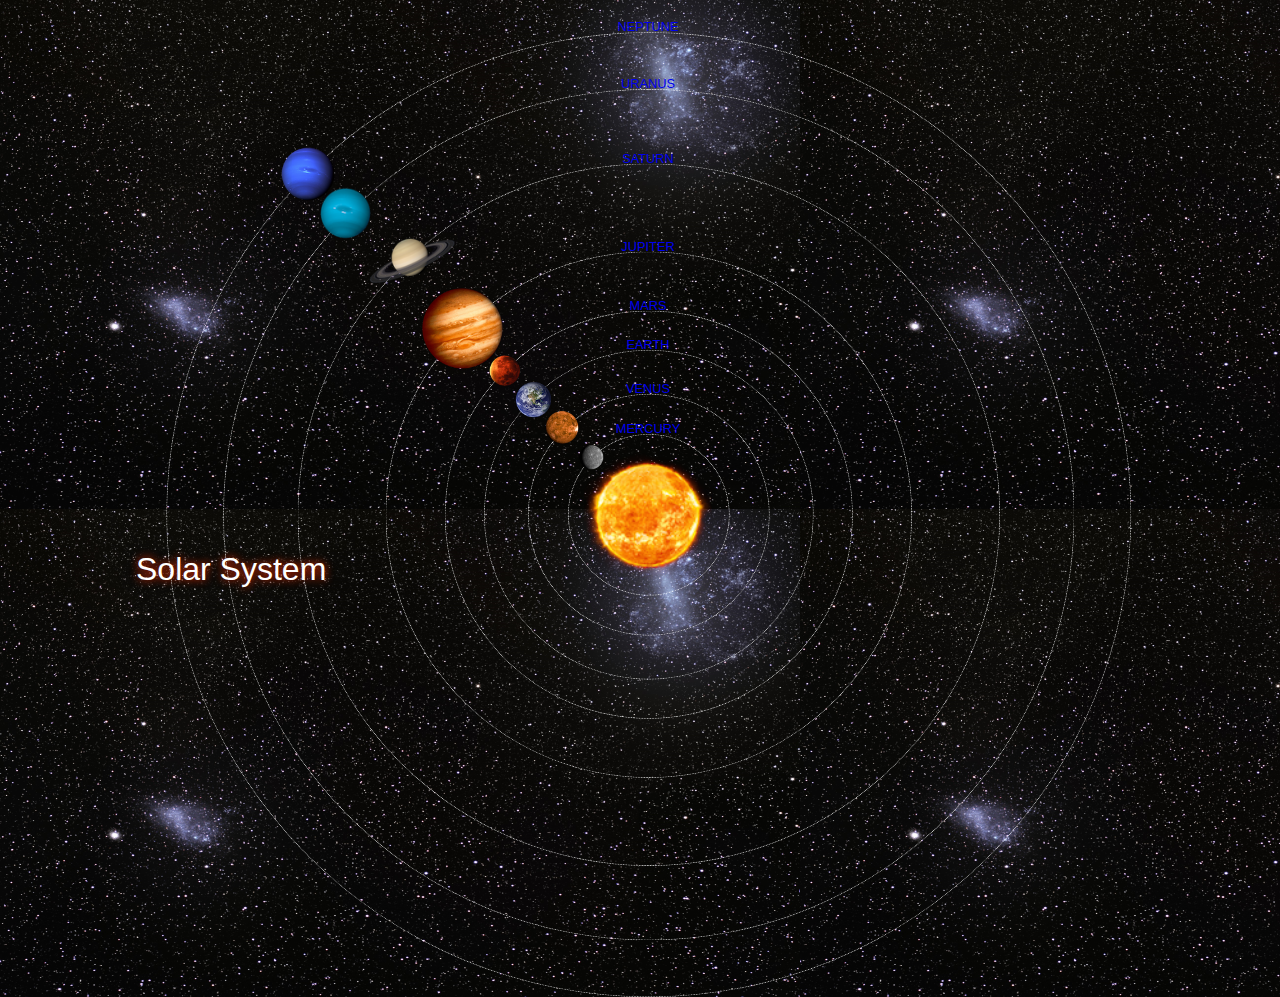
<file: index.html>
<!DOCTYPE html>
<html>

    <head>
        <title>Solar System</title>
        <link rel="stylesheet" href="style.css" />
    </head>

    <body>
        <div id="container">
            <h1>Solar System</h1>
            <a href="sun.html"><img src="images/sun.png" id="sun" /></a>

            <div id="neptune-orbit">
                <a href="neptune.html"><img src="images/neptune.png" id="neptune" /></a>
            </div>
            <div id="neptune-label" class="label-box">
                <a href="neptune.html">NEPTUNE</a>
            </div>

            <div id="uranus-orbit">
                <a href="uranus.html"><img src="images/uranus.png" id="uranus" /></a>
            </div>
            <div id="uranus-label" class="label-box">
                <a href="uranus.html">URANUS</a>
            </div>

            <div id="saturn-orbit">
                <a href="saturn.html"><img src="images/saturn.png" id="saturn" /></a>
            </div>
            <div id="saturn-label" class="label-box">
                <a href="saturn.html">SATURN</a>
            </div>

            <div id="jupiter-orbit">
                <a href="jupiter.html"><img src="images/jupiter.png" id="jupiter" /></a>
            </div>
            <div id="jupiter-label" class="label-box">
                <a href="jupiter.html">JUPITER</a>
            </div>

            <div id="mars-orbit">
                <a href="mars.html"><img src="images/mars.png" id="mars" /></a>
            </div>
            <div id="mars-label" class="label-box">
                <a href="mars.html">MARS</a>
            </div>

            <div id="earth-orbit">
                <a href="earth.html"><img src="images/earth.png" id="earth" /></a>
            </div>
            <div id="earth-label" class="label-box">
                <a href="earth.html">EARTH</a>
            </div>

            <div id="venus-orbit">
                <a href="venus.html"><img src="images/venus.png" id="venus" /></a>
            </div>
            <div id="venus-label" class="label-box">
                <a href="venus.html">VENUS</a>
            </div>

            <div id="mercury-orbit">
                <a href="mercury.html"><img src="images/mercury.png" id="mercury" /></a>
            </div>
            <div id="mercury-label" class="label-box">
                <a href="mercury.html">MERCURY</a>
            </div>
        </div>
    </body>

</html>
</file>
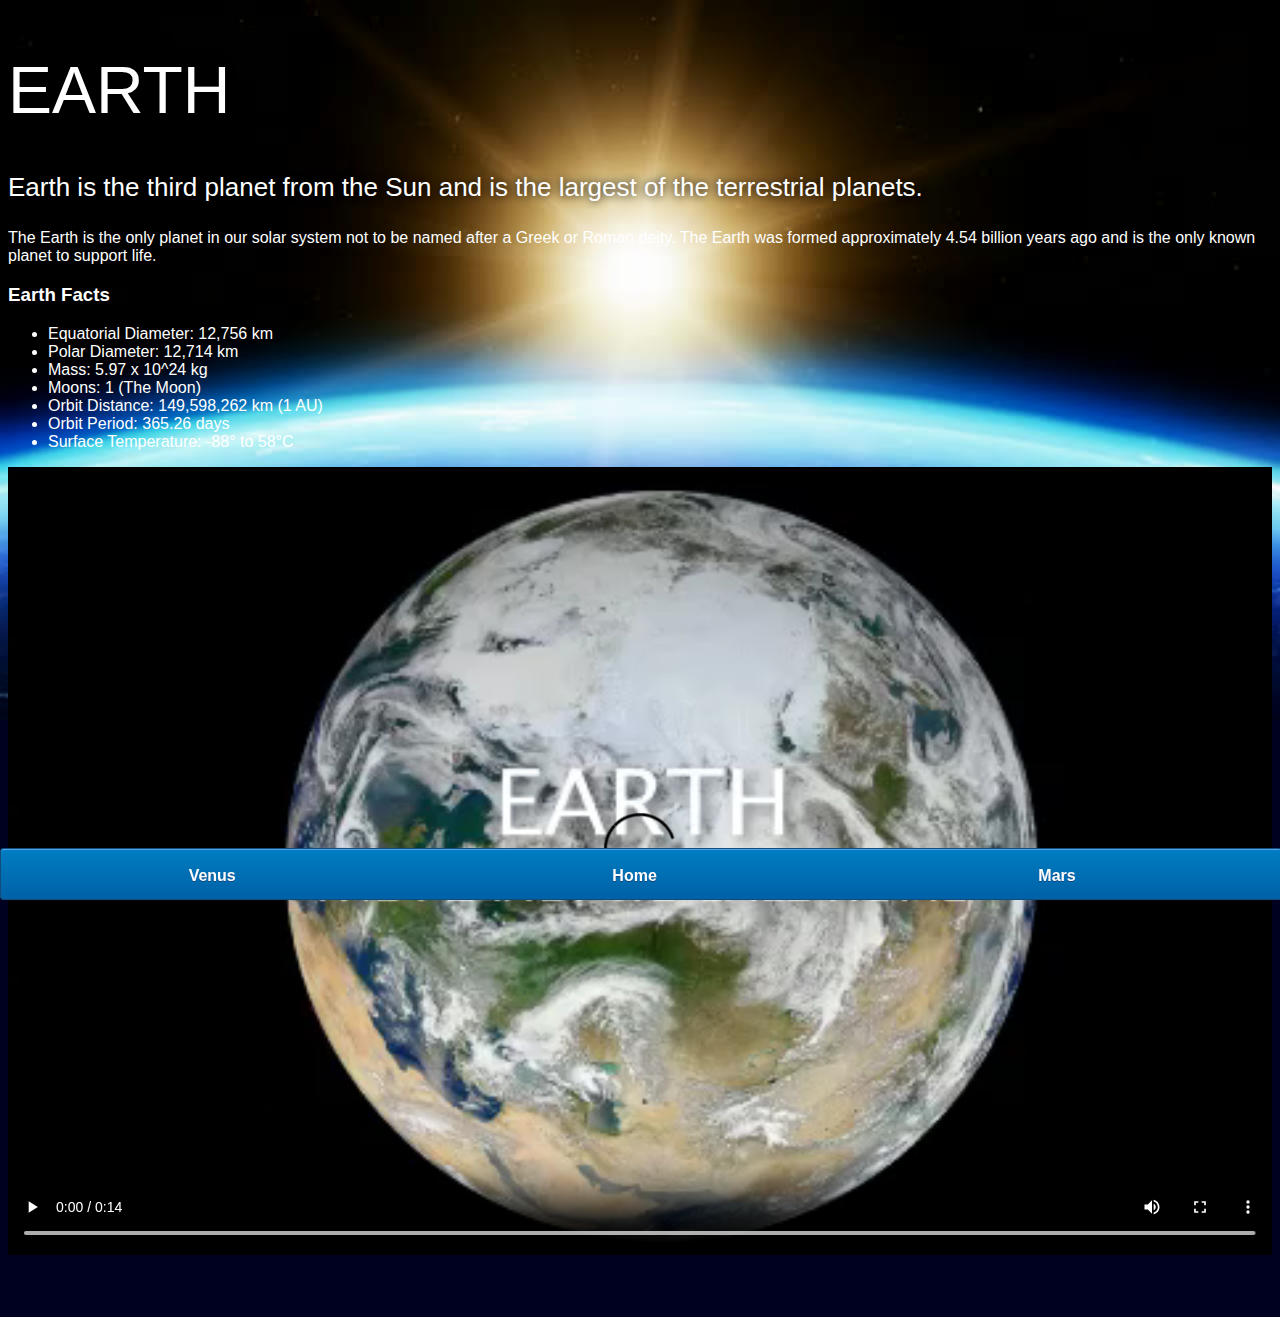
<file: earth.html>
<!DOCTYPE html>
<html>

    <head>
        <title>Solar System</title>
        <link rel="stylesheet" href="style-pages.css" />
    </head>

    <body>
        <div id="content">
            <h1>Earth</h1>
            <p class="intro">
                Earth is the third planet from the Sun and 
                is the largest of the terrestrial planets.
            </p>
            <p>
                The Earth is the only planet in our solar system 
                not to be named after a Greek or Roman deity. 
                The Earth was formed approximately 4.54 billion 
                years ago and is the only known planet to support 
                life.
            </p>
            <h3>Earth Facts</h3>
            <ul>
                <li>Equatorial Diameter:	12,756 km</li>
                <li>Polar Diameter:	12,714 km</li>
                <li>Mass:	5.97 x 10^24 kg</li>
                <li>Moons:	1 (The Moon)</li>
                <li>Orbit Distance:	149,598,262 km (1 AU)</li>
                <li>Orbit Period:	365.26 days</li>
                <li>Surface Temperature:	-88&deg; to 58&deg;C</li>
            </ul>
            <video id="video" controls>
                <source src="videos/earth-video.mp4" type="video/mp4">
            </video>
        </div>

        <div id="tabs-bottom">
            <a href="venus.html">Venus</a>
            <a href="index.html">Home</a>
            <a href="mars.html">Mars</a>
        </div>
    </body>

</html>
</file>
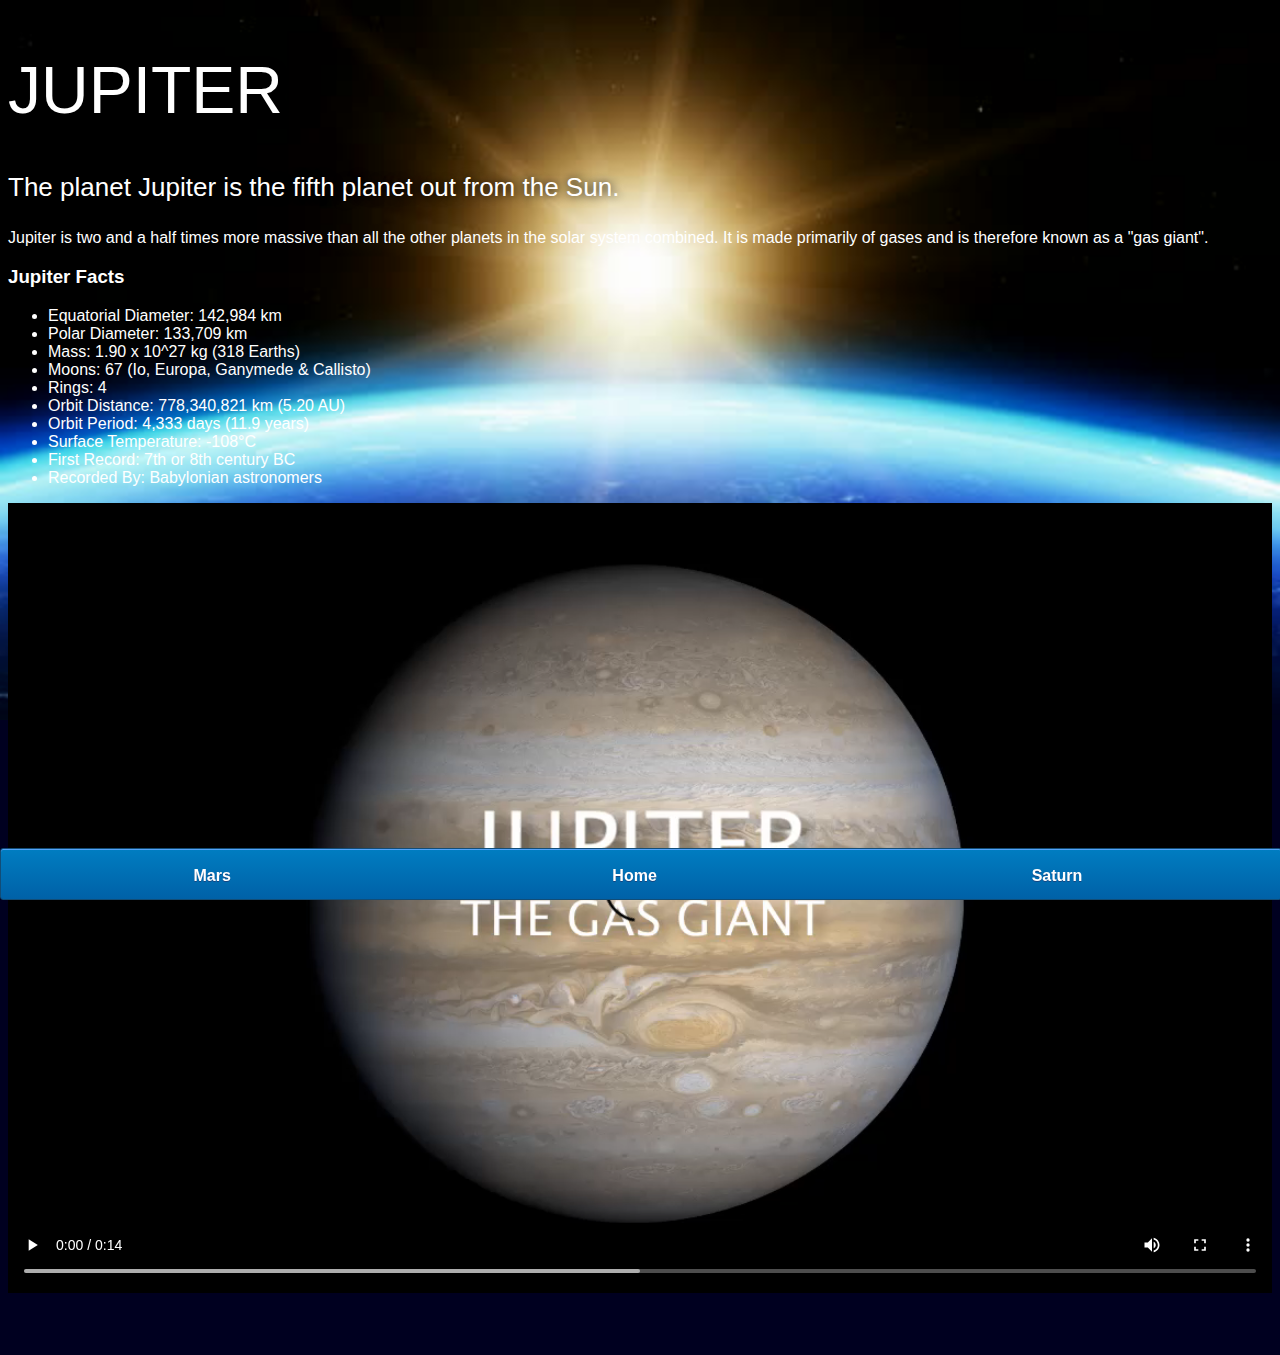
<file: jupiter.html>
<!DOCTYPE html>
<html>

    <head>
        <title>Solar System</title>
        <link rel="stylesheet" href="style-pages.css" />
    </head>

    <body>
        <div id="content">
            <h1>Jupiter</h1>
            <p class="intro">
                The planet Jupiter is the fifth planet 
                out from the Sun.
            </p>
            <p>
                Jupiter is two and a half times more massive 
                than all the other planets in the solar system 
                combined. It is made primarily of gases and is 
                therefore known as a "gas giant".
            </p>
            <h3>Jupiter Facts</h3>
            <ul>
                <li>Equatorial Diameter:	142,984 km</li>
                <li>Polar Diameter:	133,709 km</li>
                <li>Mass:	1.90 x 10^27 kg (318 Earths)</li>
                <li>Moons:	67 (Io, Europa, Ganymede & Callisto)</li>
                <li>Rings:	4</li>
                <li>Orbit Distance:	778,340,821 km (5.20 AU)</li>
                <li>Orbit Period:	4,333 days (11.9 years)</li>
                <li>Surface Temperature:	-108&deg;C</li>
                <li>First Record:	7th or 8th century BC</li>
                <li>Recorded By:	Babylonian astronomers</li>
            </ul>
            <video id="video" controls>
                <source src="videos/jupiter-video.mp4" type="video/mp4">
            </video>
        </div>

        <div id="tabs-bottom">
            <a href="mars.html">Mars</a>
            <a href="index.html">Home</a>
            <a href="saturn.html">Saturn</a>
        </div>
    </body>

</html>
</file>
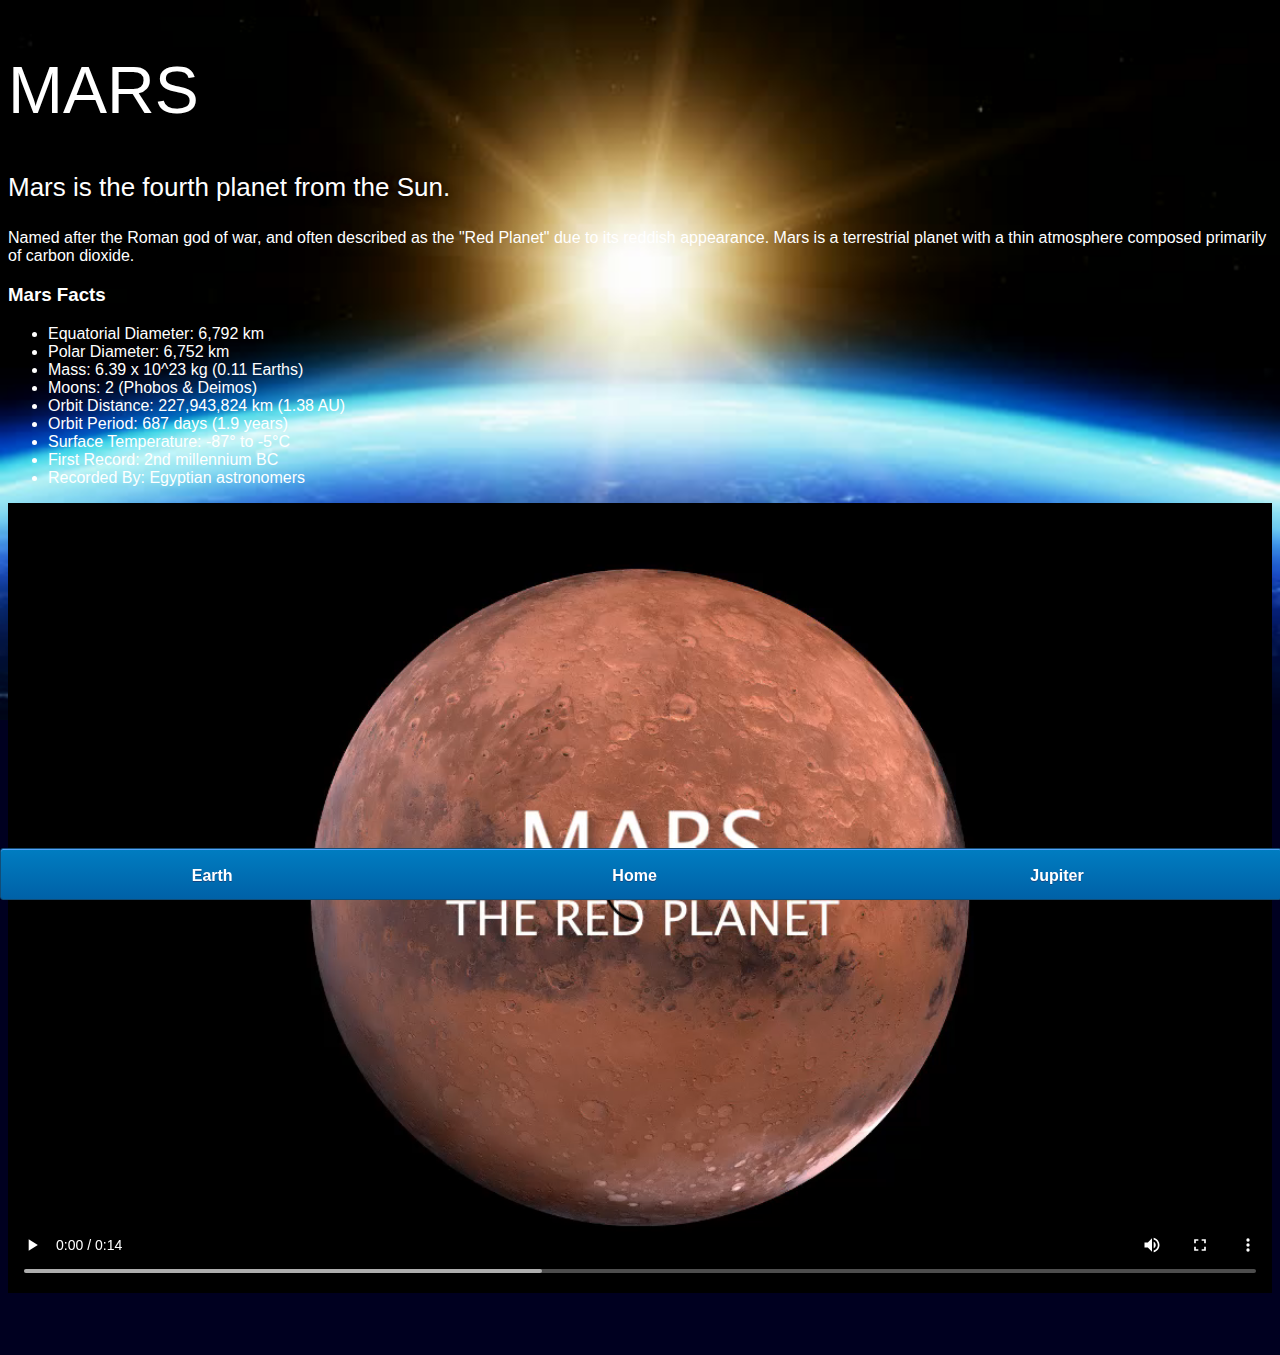
<file: mars.html>
<!DOCTYPE html>
<html>

    <head>
        <title>Solar System</title>
        <link rel="stylesheet" href="style-pages.css" />
    </head>

    <body>
        <div id="content">
            <h1>Mars</h1>
            <p class="intro">
                Mars is the fourth planet from the Sun. 
            </p>
            <p>
                Named after the Roman god of war, and 
                often described as the "Red Planet" due 
                to its reddish appearance. Mars is a 
                terrestrial planet with a thin atmosphere 
                composed primarily of carbon dioxide.
            </p>
            <h3>Mars Facts</h3>
            <ul>
                <li>Equatorial Diameter:	6,792 km</li>
                <li>Polar Diameter:	6,752 km</li>
                <li>Mass:	6.39 x 10^23 kg (0.11 Earths)</li>
                <li>Moons:	2 (Phobos & Deimos)</li>
                <li>Orbit Distance:	227,943,824 km (1.38 AU)</li>
                <li>Orbit Period:	687 days (1.9 years)</li>
                <li>Surface Temperature:	-87&deg; to -5&deg;C</li>
                <li>First Record:	2nd millennium BC</li>
                <li>Recorded By:	Egyptian astronomers</li>
            </ul>
            <video id="video" controls>
                <source src="videos/mars-video.mp4" type="video/mp4">
            </video>
        </div>

        <div id="tabs-bottom">
            <a href="earth.html">Earth</a>
            <a href="index.html">Home</a>
            <a href="jupiter.html">Jupiter</a>
        </div>
    </body>

</html>
</file>
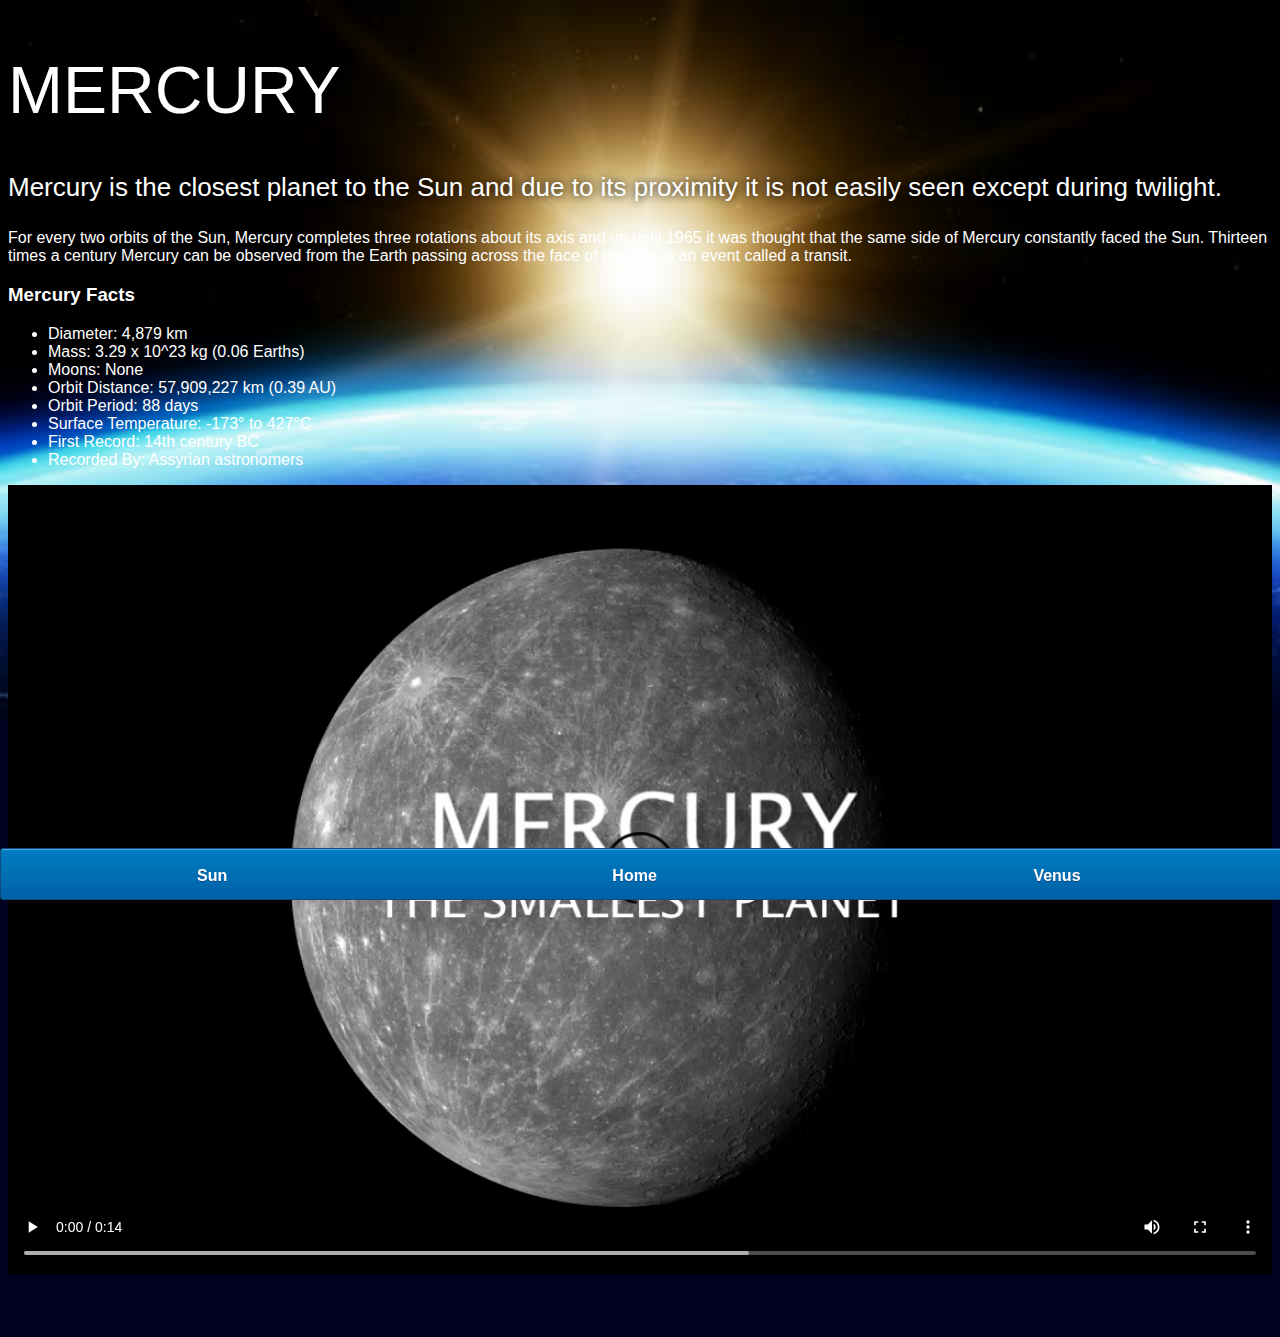
<file: mercury.html>
<!DOCTYPE html>
<html>

    <head>
        <title>Solar System</title>
        <link rel="stylesheet" href="style-pages.css" />
    </head>

    <body>
        <div id="content">
            <h1>Mercury</h1>
            <p class="intro">
                Mercury is the closest planet to the Sun 
                and due to its proximity it is not easily 
                seen except during twilight.
            </p>
            <p>
                For every two orbits of the Sun, Mercury 
                completes three rotations about its axis and 
                up until 1965 it was thought that the same side 
                of Mercury constantly faced the Sun. Thirteen 
                times a century Mercury can be observed from the 
                Earth passing across the face of the Sun in an 
                event called a transit.
            </p>
            <h3>Mercury Facts</h3>
            <ul>
                <li>Diameter: 4,879 km</li>
                <li>Mass:   3.29 x 10^23 kg (0.06 Earths)</li>
                <li>Moons:  None</li>
                <li>Orbit Distance: 57,909,227 km (0.39 AU)</li>
                <li>Orbit Period:   88 days</li>
                <li>Surface Temperature:    -173&deg; to 427&deg;C</li>
                <li>First Record:   14th century BC</li>
                <li>Recorded By:    Assyrian astronomers</li>
            </ul>
            <video id="video" controls>
                <source src="videos/mercury-video.mp4" type="video/mp4">
            </video>
        </div>

        <div id="tabs-bottom">
            <a href="sun.html">Sun</a>
            <a href="index.html">Home</a>
            <a href="venus.html">Venus</a>
        </div>
    </body>

</html>
</file>
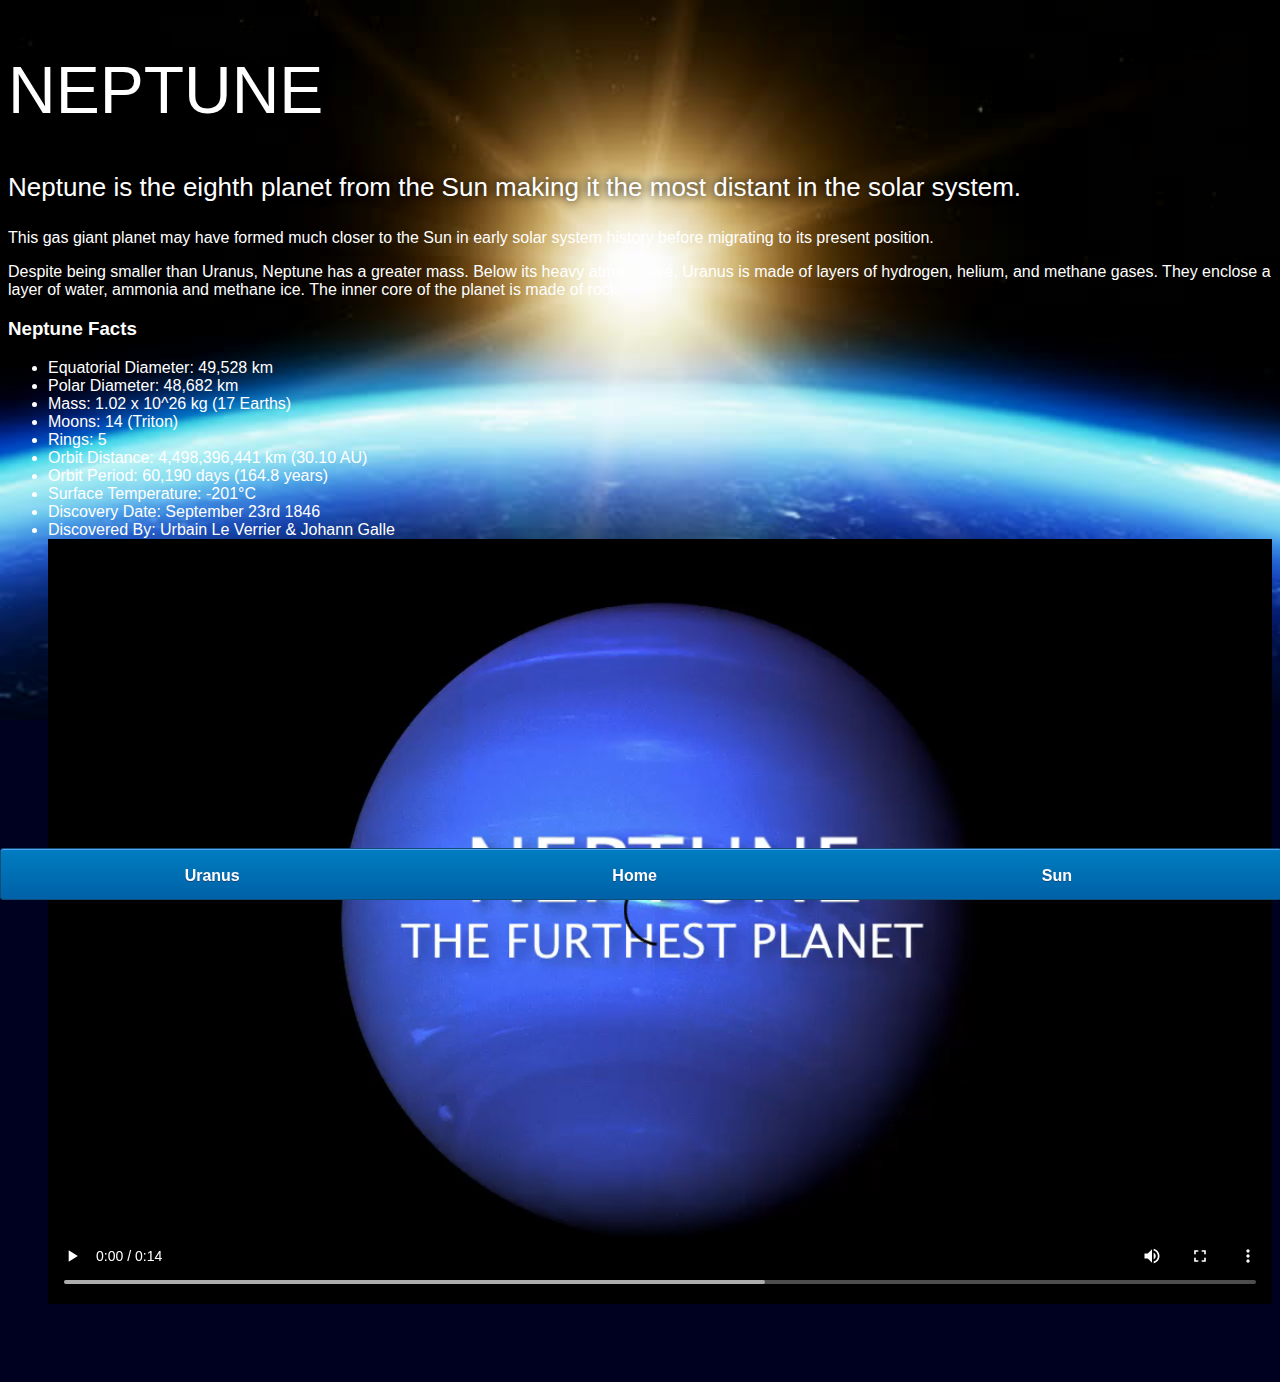
<file: neptune.html>
<!DOCTYPE html>
<html>

    <head>
        <title>Solar System</title>
        <link rel="stylesheet" href="style-pages.css" />
    </head>

    <body>
        <div id="content">
            <h1>Neptune</h1>
            <p class="intro">
                Neptune is the eighth planet from the Sun making 
                it the most distant in the solar system. 
            </p>
            <p>
                This gas giant planet may have formed much closer 
                to the Sun in early solar system history before 
                migrating to its present position.
            </p>
            <p>
                Despite being smaller than Uranus, Neptune has a 
                greater mass. Below its heavy atmosphere, Uranus 
                is made of layers of hydrogen, helium, and methane 
                gases. They enclose a layer of water, ammonia and 
                methane ice. The inner core of the planet is made of rock.
            </p>
            <h3>Neptune Facts</h3>
            <ul>
                <li>Equatorial Diameter:	49,528 km</li>
                <li>Polar Diameter:	48,682 km</li>
                <li>Mass:	1.02 x 10^26 kg (17 Earths)</li>
                <li>Moons:	14 (Triton)</li>
                <li>Rings:	5</li>
                <li>Orbit Distance:	4,498,396,441 km (30.10 AU)</li>
                <li>Orbit Period:	60,190 days (164.8 years)</li>
                <li>Surface Temperature:	-201&deg;C</li>
                <li>Discovery Date:	September 23rd 1846</li>
                <li>Discovered By:	Urbain Le Verrier & Johann Galle</li>
            <video id="video" controls>
                <source src="videos/neptune-video.mp4" type="video/mp4">
            </video>
        </div>

        <div id="tabs-bottom">
            <a href="uranus.html">Uranus</a>
            <a href="index.html">Home</a>
            <a href="sun.html">Sun</a>
        </div>
    </body>

</html>
</file>
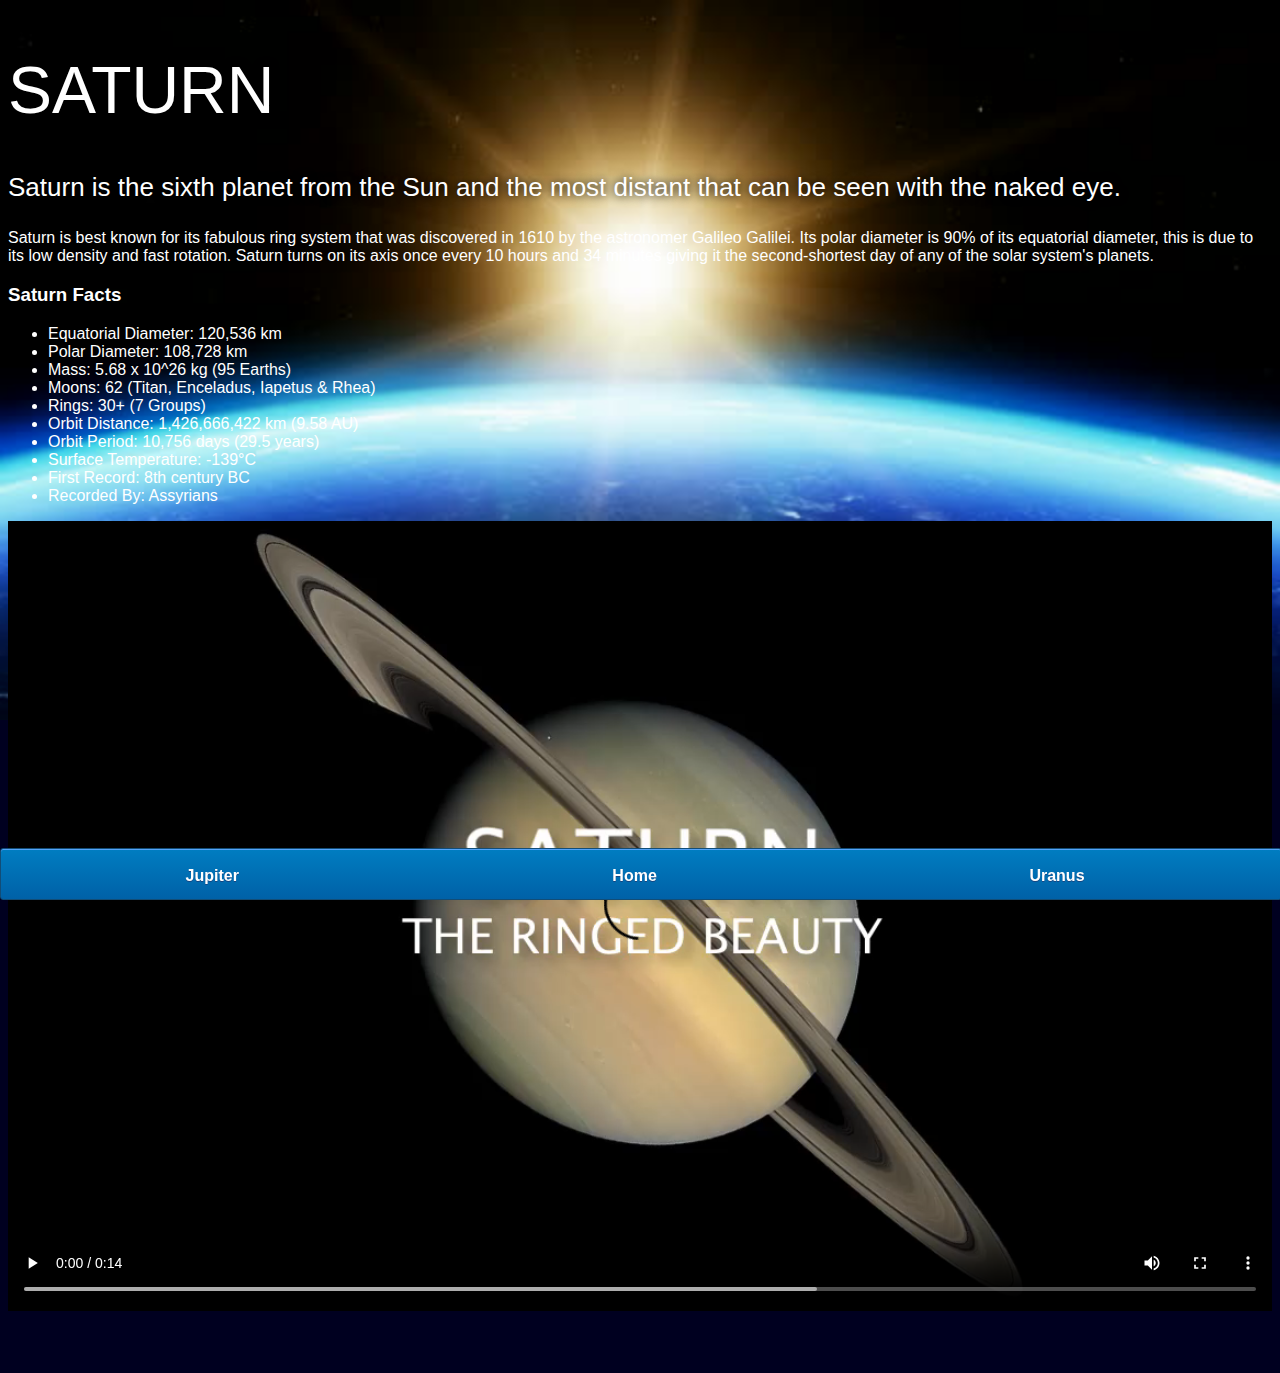
<file: saturn.html>
<!DOCTYPE html>
<html>

    <head>
        <title>Solar System</title>
        <link rel="stylesheet" href="style-pages.css" />
    </head>

    <body>
        <div id="content">
            <h1>Saturn</h1>
            <p class="intro">
                Saturn is the sixth planet from the Sun 
                and the most distant that can be seen with 
                the naked eye.
            </p>
            <p>
                Saturn is best known for its fabulous ring 
                system that was discovered in 1610 by the 
                astronomer Galileo Galilei. Its polar diameter 
                is 90% of its equatorial diameter, this is due 
                to its low density and fast rotation. Saturn 
                turns on its axis once every 10 hours and 34 
                minutes giving it the second-shortest day of 
                any of the solar system's planets.
            </p>
            <h3>Saturn Facts</h3>
            <ul>
                <li>Equatorial Diameter:	120,536 km</li>
                <li>Polar Diameter:	108,728 km</li>
                <li>Mass:	5.68 x 10^26 kg (95 Earths)</li>
                <li>Moons:	62 (Titan, Enceladus, Iapetus & Rhea)</li>
                <li>Rings:	30+ (7 Groups)</li>
                <li>Orbit Distance:	1,426,666,422 km (9.58 AU)</li>
                <li>Orbit Period:	10,756 days (29.5 years)</li>
                <li>Surface Temperature:	-139&deg;C</li>
                <li>First Record:	8th century BC</li>
                <li>Recorded By:	Assyrians</li>
            </ul>
            <video id="video" controls>
                <source src="videos/saturn-video.mp4" type="video/mp4">
            </video>
        </div>

        <div id="tabs-bottom">
            <a href="jupiter.html">Jupiter</a>
            <a href="index.html">Home</a>
            <a href="uranus.html">Uranus</a>
        </div>
    </body>

</html>
</file>
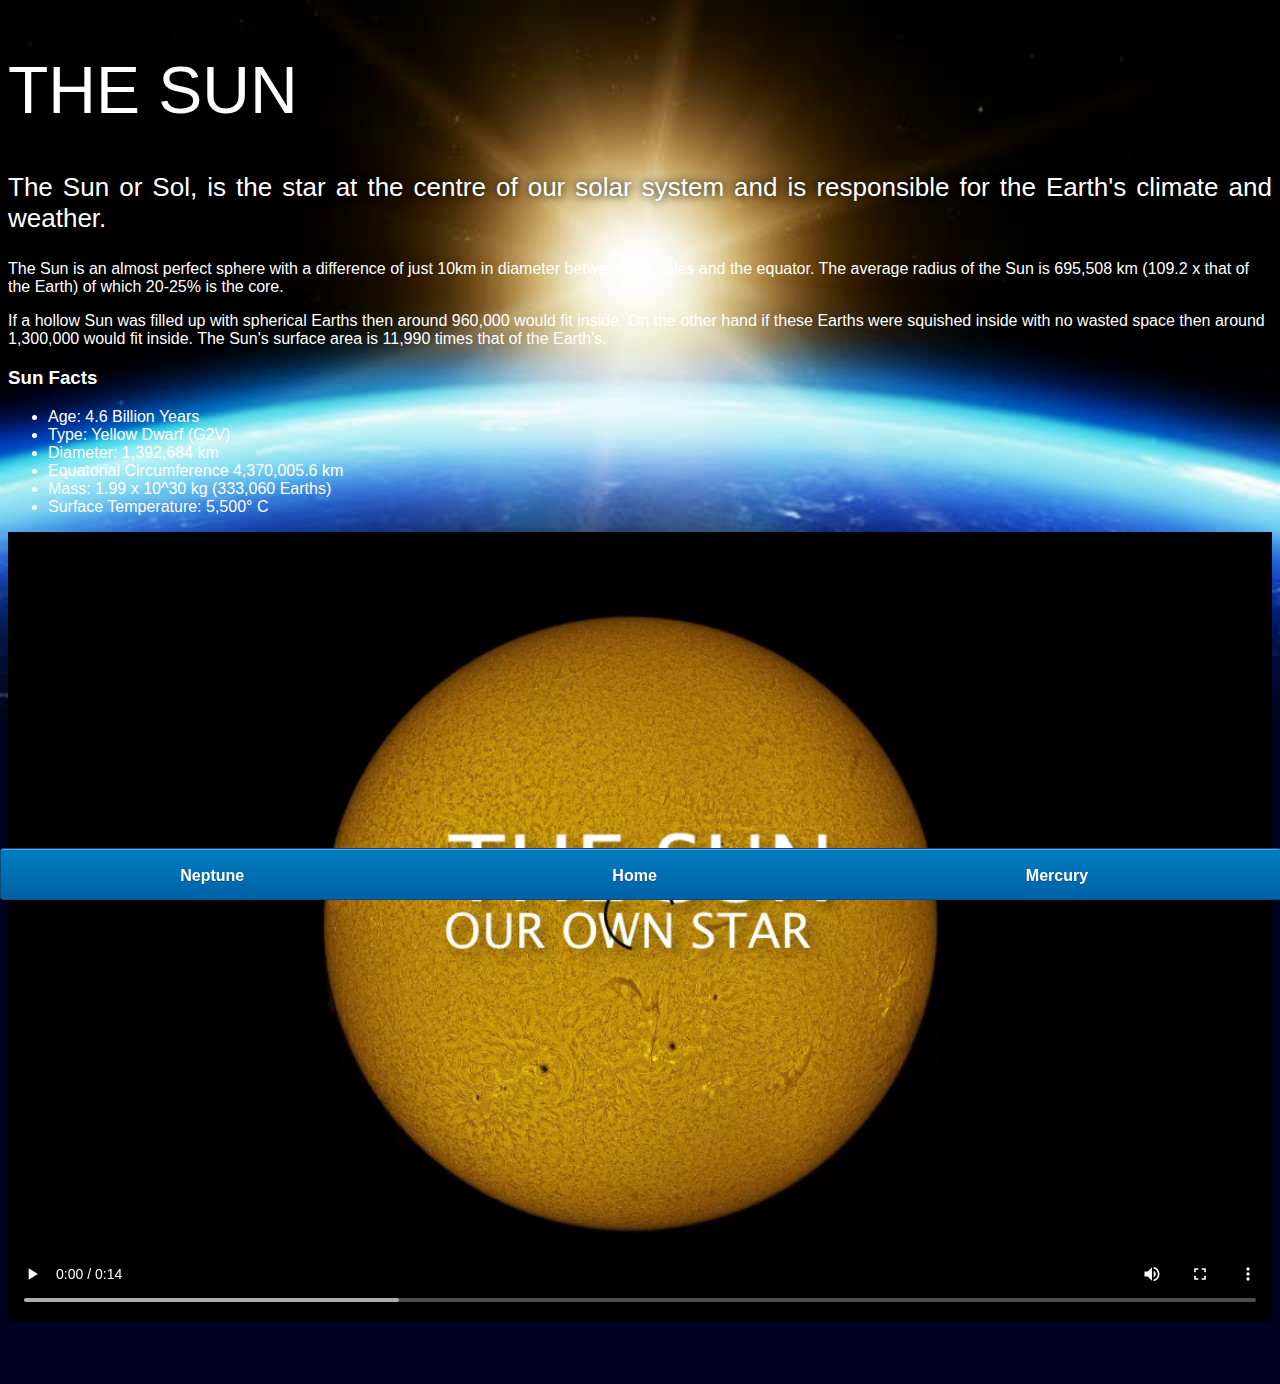
<file: sun.html>
<!DOCTYPE html>
<html>

    <head>
        <title>Solar System</title>
        <link rel="stylesheet" href="style-pages.css" />
    </head>

    <body>
        <div id="content">
            <h1>The Sun</h1>
            <p class="intro">
                The Sun or Sol, is the star at the centre 
                of our solar system and is responsible for 
                the Earth's climate and weather.
            </p>
            <p>
                The Sun is an almost perfect sphere with a 
                difference of just 10km in diameter between 
                the poles and the equator. The average radius 
                of the Sun is 695,508 km (109.2 x that of the Earth) 
                of which 20-25% is the core.
            </p>
            <p>
                If a hollow Sun was filled up with spherical 
                Earths then around 960,000 would fit inside. 
                On the other hand if these Earths were squished 
                inside with no wasted space then around 1,300,000 
                would fit inside. The Sun's surface area is 11,990 
                times that of the Earth's.
            </p>
            <h3>Sun Facts</h3>
            <ul>
                <li>Age:	4.6 Billion Years</li>
                <li>Type:	Yellow Dwarf (G2V)</li>
                <li>Diameter:	1,392,684 km</li>
                <li>Equatorial Circumference	4,370,005.6 km</li>
                <li>Mass:	1.99 x 10^30 kg (333,060 Earths)</li>
                <li>Surface Temperature:	5,500°  C</li>
            </ul>
            <video id="video" controls>
                <source src="videos/sun-video.mp4" type="video/mp4">
            </video>
        </div>

        <div id="tabs-bottom">
            <a href="neptune.html">Neptune</a>
            <a href="index.html">Home</a>
            <a href="mercury.html">Mercury</a>
        </div>
    </body>

</html>
</file>
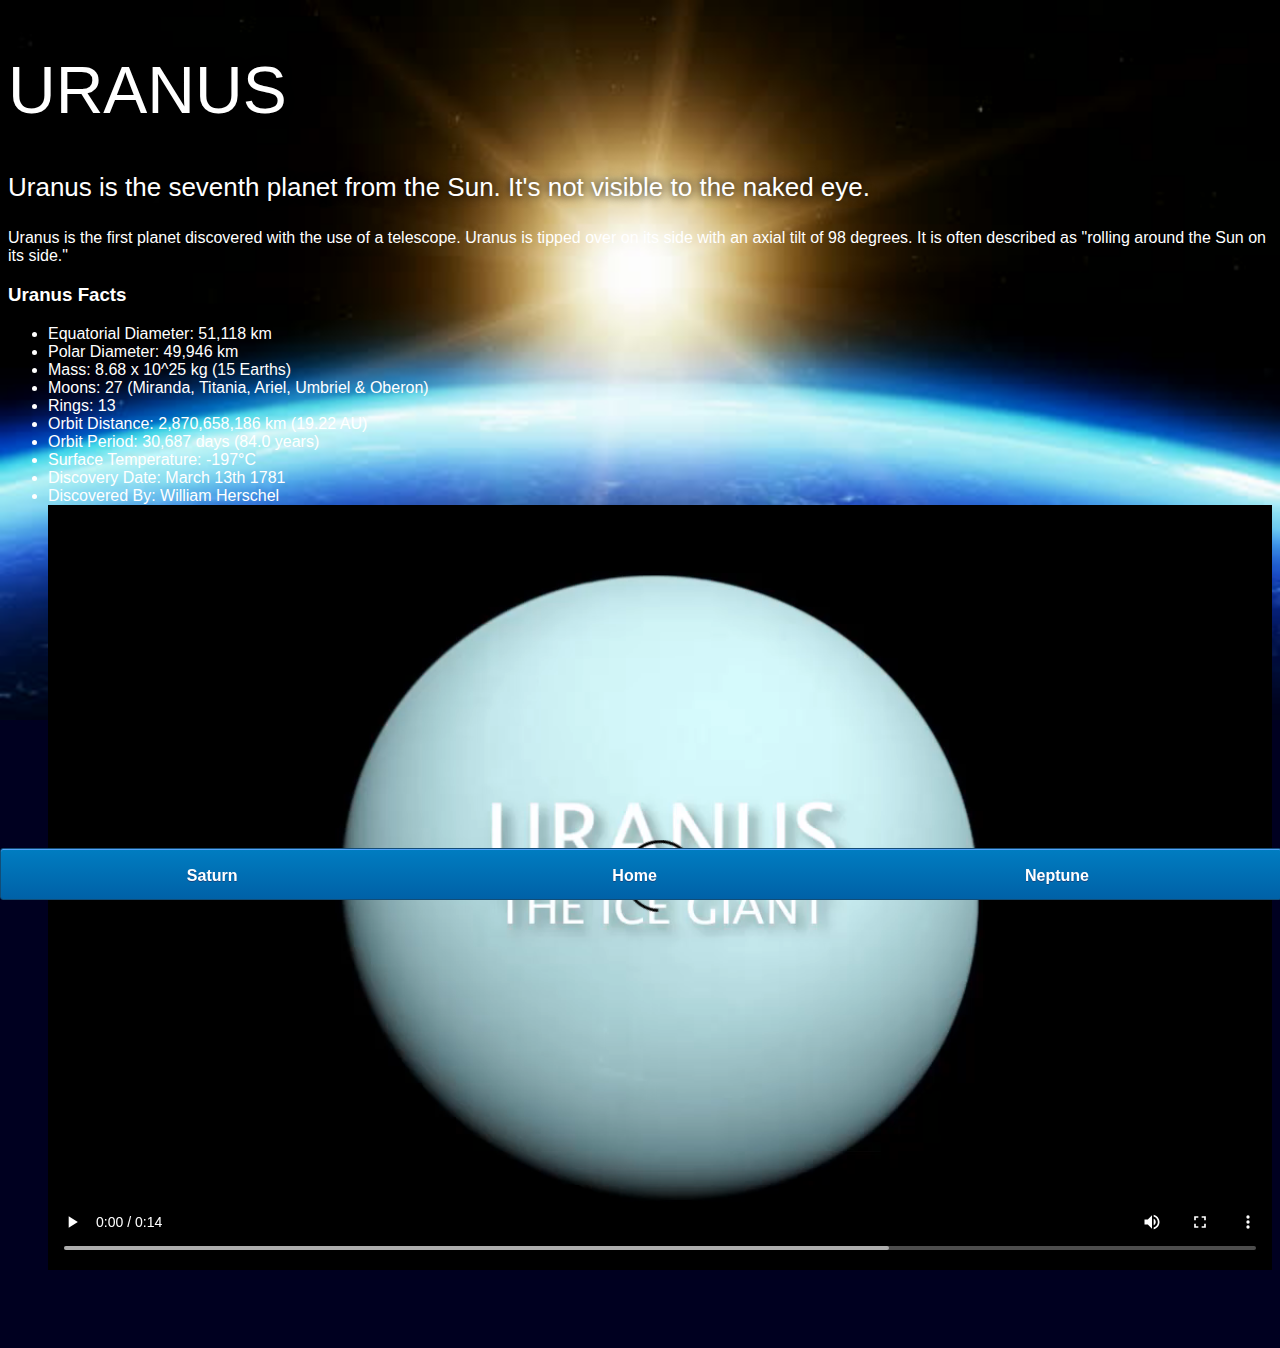
<file: uranus.html>
<!DOCTYPE html>
<html>

    <head>
        <title>Solar System</title>
        <link rel="stylesheet" href="style-pages.css" />
    </head>

    <body>
        <div id="content">
            <h1>Uranus</h1>
            <p class="intro">
                Uranus is the seventh planet from the Sun. 
                It's not visible to the naked eye.
            </p>
            <p>
                Uranus is the first planet discovered with 
                the use of a telescope. Uranus is tipped over 
                on its side with an axial tilt of 98 degrees. 
                It is often described as "rolling around the 
                Sun on its side."
            </p>
            <h3>Uranus Facts</h3>
            <ul>
                <li>Equatorial Diameter:	51,118 km</li>
                <li>Polar Diameter:	49,946 km</li>
                <li>Mass:	8.68 x 10^25 kg (15 Earths)</li>
                <li>Moons:	27 (Miranda, Titania, Ariel, Umbriel & Oberon)</li>
                <li>Rings:	13</li>
                <li>Orbit Distance:	2,870,658,186 km (19.22 AU)</li>
                <li>Orbit Period:	30,687 days (84.0 years)</li>
                <li>Surface Temperature:	-197&deg;C</li>
                <li>Discovery Date:	March 13th 1781</li>
                <li>Discovered By:	William Herschel</li>
            <video id="video" controls>
                <source src="videos/uranus-video.mp4" type="video/mp4">
            </video>
        </div>

        <div id="tabs-bottom">
            <a href="saturn.html">Saturn</a>
            <a href="index.html">Home</a>
            <a href="neptune.html">Neptune</a>
        </div>
    </body>

</html>
</file>
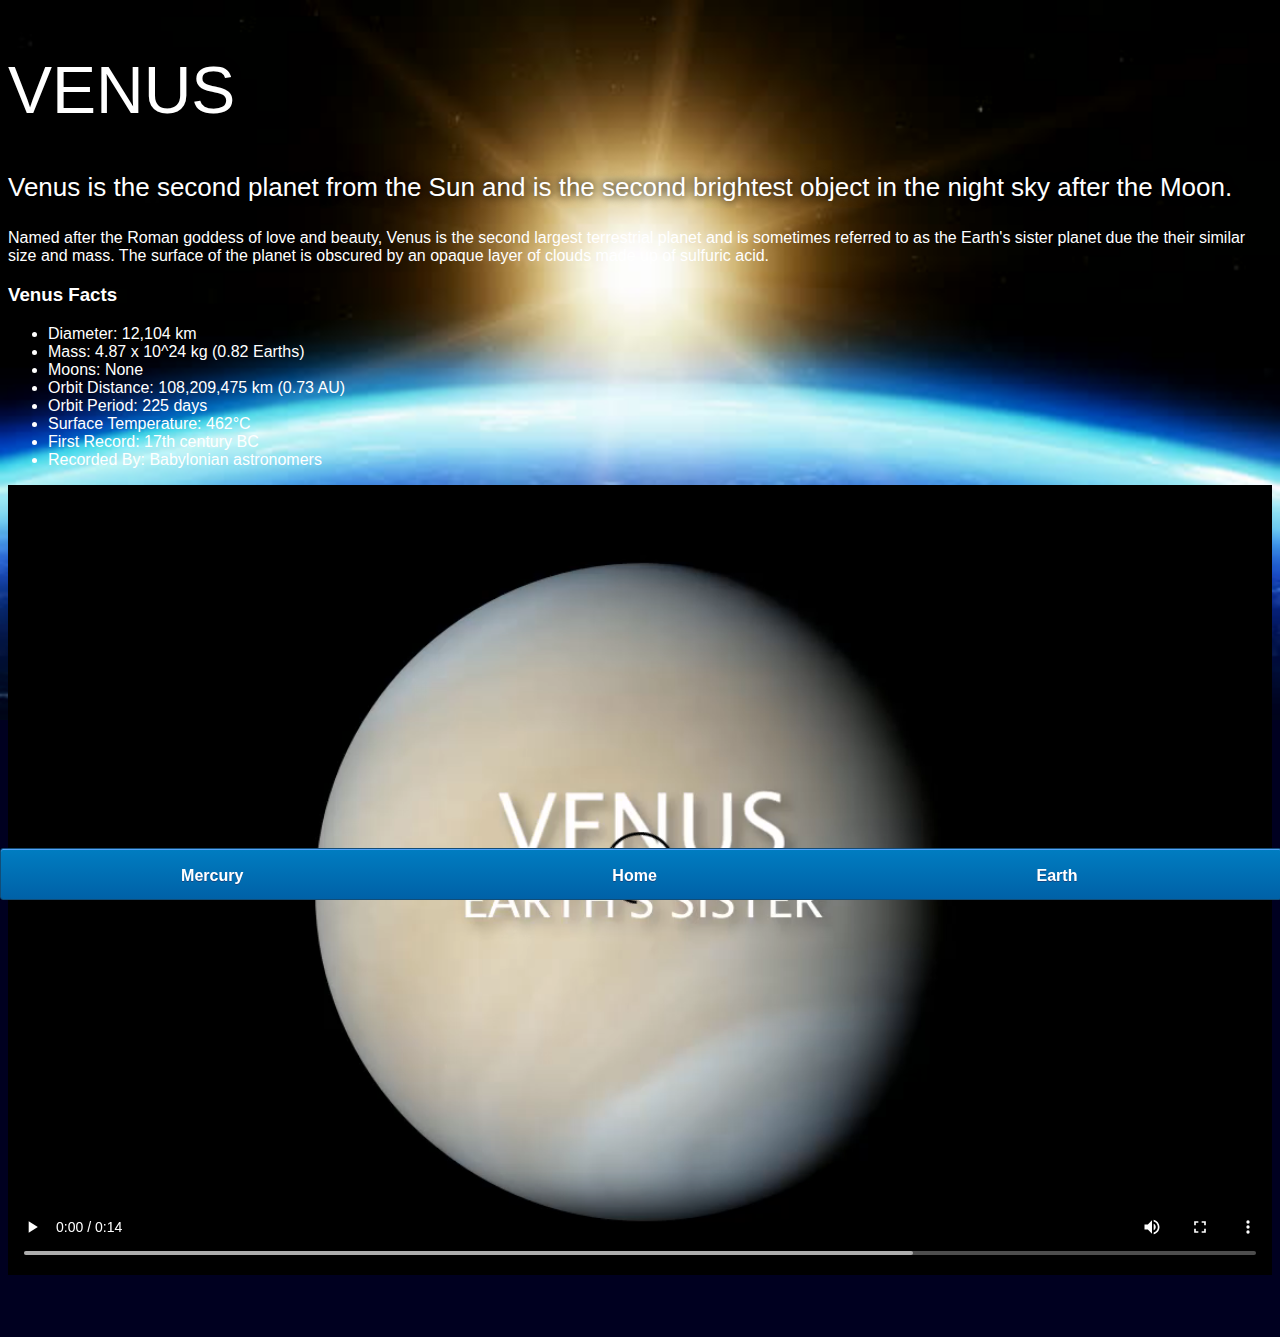
<file: venus.html>
<!DOCTYPE html>
<html>

    <head>
        <title>Solar System</title>
        <link rel="stylesheet" href="style-pages.css" />
    </head>

    <body>
        <div id="content">
            <h1>Venus</h1>
            <p class="intro">
                Venus is the second planet from the Sun and 
                is the second brightest object in the night 
                sky after the Moon.
            </p>
            <p>
                Named after the Roman goddess of love and 
                beauty, Venus is the second largest terrestrial 
                planet and is sometimes referred to as the 
                Earth's sister planet due the their similar size 
                and mass. The surface of the planet is obscured 
                by an opaque layer of clouds made up of sulfuric 
                acid.
            </p>
            <h3>Venus Facts</h3>
            <ul>
                <li>Diameter:	12,104 km</li>
                <li>Mass:	4.87 x 10^24 kg (0.82 Earths)</li>
                <li>Moons:	None</li>
                <li>Orbit Distance:	108,209,475 km (0.73 AU)</li>
                <li>Orbit Period:	225 days</li>
                <li>Surface Temperature:	462&deg;C</li>
                <li>First Record:	17th century BC</li>
                <li>Recorded By:	Babylonian astronomers</li>
            </ul>
            <video id="video" controls>
                <source src="videos/venus-video.mp4" type="video/mp4">
            </video>
        </div>

        <div id="tabs-bottom">
            <a href="mercury.html">Mercury</a>
            <a href="index.html">Home</a>
            <a href="earth.html">Earth</a>
        </div>
    </body>

</html>
</file>
<file: style.css>
body{
    width: 100%;
    height: 100%;
    background: url('images/space.png');
    overflow: hidden;
}
h1{
    font-family: sans-serif;
    font-weight: 100;
    font-size: 40px;
    text-shadow: 0 0 10px rgb(255, 47, 0);
    color: rgb(255, 255, 255);
}

/*==================== SUN ====================*/
#sun{
    position: absolute;
    z-index: 1000;
    width: 160px;
    bottom: 10px;
    left: 50%;
    margin-left: -80px;
}

/*================== NEPTUNE ==================*/
#neptune{
    width: 66px;
    height: 66px;
    margin: 143px;
    z-index: 1000;
    animation: spin-right 8s linear infinite;
    -webkit-animation: spin-right 8s linear infinite;
}
#neptune-orbit{
    position: absolute;
    width: 1204px;
    height: 1204px;
    bottom: -512px;
    left: 50%;
    margin-left: -602px;
    border: 1px dotted #ffffff;
    border-radius: 50%;
    animation: spin-left 14s linear infinite;
    -webkit-animation: spin-left 14s linear infinite;
}
#neptune-label{
    bottom: 692px;
}

/*=================== URANUS ===================*/
#uranus{
    width: 66px;
    height: 66px;
    margin: 120px;
    z-index: 1000;
    animation: spin-right 8s linear infinite;
    -webkit-animation: spin-right 8s linear infinite;
}
#uranus-orbit{
    position: absolute;
    width: 1062px;
    height: 1062px;
    bottom: -441px;
    left: 50%;
    margin-left: -531px;
    border: 1px dotted #ffffff;
    border-radius: 50%;
    animation: spin-left 15s linear infinite;
    -webkit-animation: spin-left 15s linear infinite;
}
#uranus-label{
    bottom: 620px;
}

/*=================== SATURN ===================*/
#saturn{
    width: 110px;
    margin: 85px;
    z-index: 1000;
    animation: spin-right 13s linear infinite;
    -webkit-animation: spin-right 13s linear infinite;
}
#saturn-orbit{
    position: absolute;
    width: 876px;
    height: 876px;
    bottom: -348px;
    left: 50%;
    margin-left: -438px;
    border: 1px dotted #ffffff;
    border-radius: 50%;
    animation: spin-left 13s linear infinite;
    -webkit-animation: spin-left 13s linear infinite;
}
#saturn-label{
    bottom: 527px;
}

/*================== JUPITER ==================*/
#jupiter{
    width: 100px;
    height: 100px;
    margin: 45px;
    z-index: 1000;
    animation: spin-right 10s linear infinite;
    -webkit-animation: spin-right 10s linear infinite;
}
#jupiter-orbit{
    position: absolute;
    width: 656px;
    height: 656px;
    bottom: -238px;
    left: 50%;
    margin-left: -328px;
    border: 1px dotted #ffffff;
    border-radius: 50%;
    animation: spin-left 10s linear infinite;
    -webkit-animation: spin-left 10s linear infinite;
}
#jupiter-label{
    bottom: 417px;
}

/*================== MARS ==================*/
#mars{
    width: 38px;
    height: 38px;
    margin: 55px;
    z-index: 1000;
    animation: spin-right 3s linear infinite;
    -webkit-animation: spin-right 3s linear infinite;
}
#mars-orbit{
    position: absolute;
    width: 508px;
    height: 508px;
    bottom: -164px;
    left: 50%;
    margin-left: -254px;
    border: 1px dotted #ffffff;
    border-radius: 50%;
    animation: spin-left 4s linear infinite;
    -webkit-animation: spin-left 4s linear infinite;
}
#mars-label{
    bottom: 343px;
}

/*================== EARTH ==================*/
#earth{
    width: 50px;
    height: 50px;
    margin: 36px;
    z-index: 1000;
    animation: spin-right 3s linear infinite;
    -webkit-animation: spin-right 3s linear infinite;
}
#earth-orbit{
    position: absolute;
    width: 410px;
    height: 410px;
    bottom: -115px;
    left: 50%;
    margin-left: -205px;
    border: 1px dotted #ffffff;
    border-radius: 50%;
    animation: spin-left 5s linear infinite;
    -webkit-animation: spin-left 5s linear infinite;
}
#earth-label{
    bottom: 294px;
}

/*================== VENUS ==================*/
#venus{
    width: 50px;
    height: 50px;
    margin: 16px;
    z-index: 1000;
}
#venus-orbit{
    position: absolute;
    width: 300px;
    height: 300px;
    bottom: -60px;
    left: 50%;
    margin-left: -150px;
    border: 1px dotted #ffffff;
    border-radius: 50%;
    animation: spin-left 4s linear infinite;
    -webkit-animation: spin-left 4s linear infinite;
}
#venus-label{
    bottom: 239px;
}

/*================== MERCURY ==================*/
#mercury{
    width: 40px;
    height: 40px;
    margin: 8px;
    z-index: 1000;
}
#mercury-orbit{
    position: absolute;
    width: 200px;
    height: 200px;
    bottom: -10px;
    left: 50%;
    margin-left: -100px;
    border: 1px dotted #ffffff;
    border-radius: 50%;
    animation: spin-left 2s linear infinite;
    -webkit-animation: spin-left 2s linear infinite;
}
#mercury-label{
    bottom: 189px;
}

/*=============== PLEASE REMOVE ===============*/
#container{
    transform: scale(0.8, 0.8) translate(0, 650px);
}

/*================== LABEL BOX =================*/
.label-box{
    position: absolute;
    width: 150px;
    left: 50%;
    margin-left: -75px;
    text-align: center;
    color: #ffffff;
    font-weight: 100;
    font-family: sans-serif;
}
.label-box a{
    text-decoration: none;
    padding: 0;
    margin: 0;
}
.label-box a:visited{
    color: white;
}

/*================== ANIMATION =================*/
@keyframes spin-left{
    100%{
        transform: rotate(-360deg);
        -webkit-transform: rotate(-360deg);
    }
}
@keyframes spin-right{
    100%{
        transform: rotate(360deg);
        -webkit-transform: rotate(360deg);
    }
}
</file>
<file: style-pages.css>
body{
    margin: 0;
    padding: 0;
    width: 100%;
    background-color: #000020;
    font-family: sans-serif;
    background-image: url('images/earth-sunrise.jpg');
    background-repeat: no-repeat;
    background-size: 100%;
    color: #ffffff;
}

h1{
    font-weight: 100;
    font-size: 66px;
    text-shadow: 0 0 10px #000000;
    text-transform: uppercase;
}

p.intro{
    font-size: 26px;
    font-weight: 200;
    text-shadow: 0 0 10px #000000;
    text-align: justify;
}

#content{
    margin-bottom: 50px;
    padding: 8px;
}

#video{
    width: 100%;
}

/*==================== BOTTOM TABS ====================*/

#tabs-bottom{
    position: fixed;
    bottom: 0;
    left: 0;
    z-index: 500;
    display: inline-block;
    width: 100%;
    height: 50px;

    box-shadow: inset 0px 1px 0px 0px #54a3f7;
    background: linear-gradient(#007dc1, #0061a7);
    border-radius: 3px;
    border: 1px solid #124d77;
}

#tabs-bottom a{
    float: left;
    display: block;
    width: 33%;
    height: 35px;
    font-weight: 700;
    color: white;
    text-align: center;
    text-decoration: none;
    text-shadow: 0px 1px 0px #154682;
    padding-top: 18px;
}
</file>
